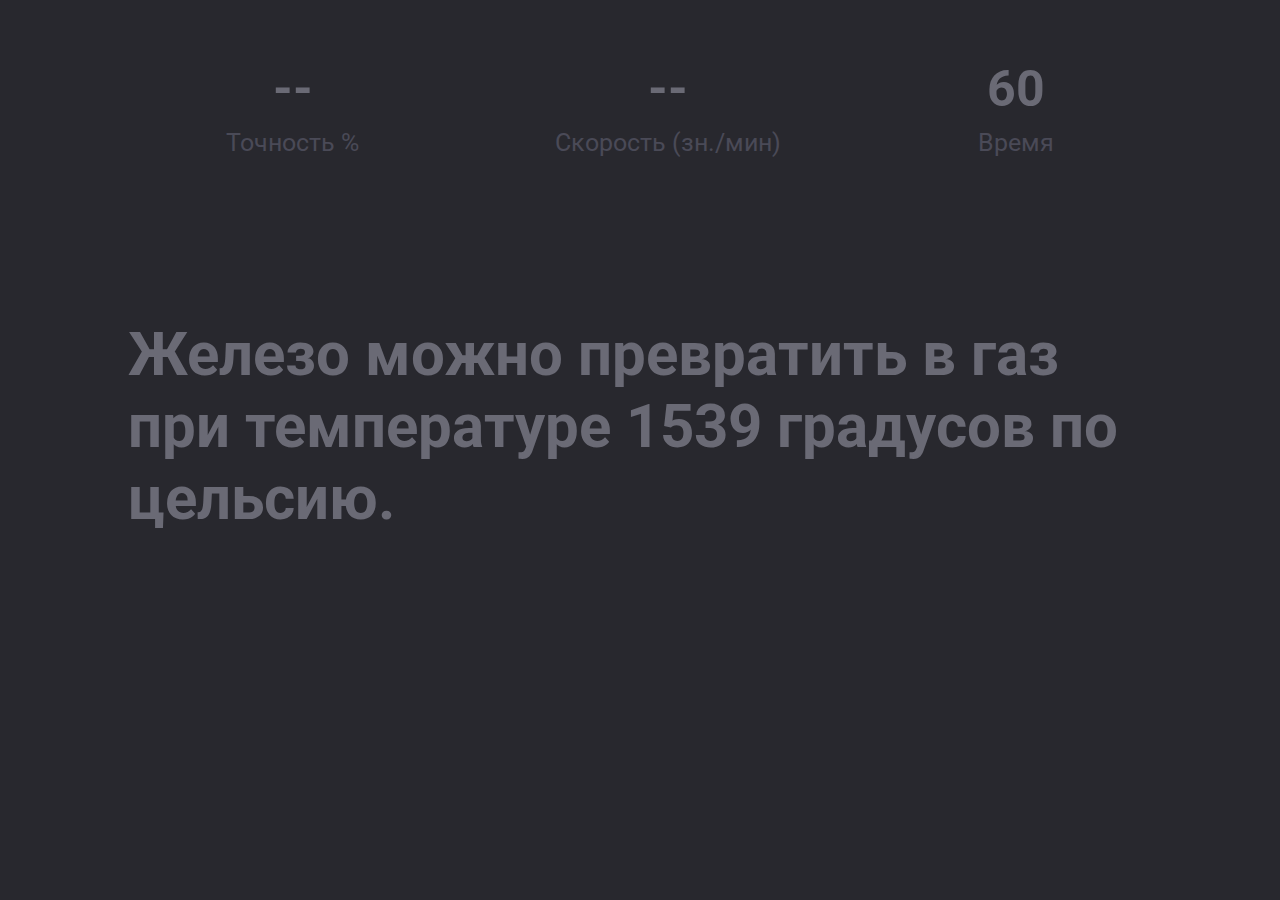
<file: play.html>
<!DOCTYPE html>
<html lang="ru">

<head>
  <meta charset="UTF-8">
  <meta http-equiv="X-UA-Compatible" content="IE=edge">
  <meta name="viewport" content="width=device-width, initial-scale=1.0">
  <title>Typerr</title>
  <link rel="stylesheet" href="style.css">
</head>

<body>
  <div class="stat">
    <div>
      <b id="accuracy">--</b>
      <p>Точность %</p>
    </div>
    <div>
      <b id="speed">--</b>
      <p>Скорость (зн./мин)</p>
    </div>
    <div>
      <b id="time">60</b>
      <p>Время</p>
    </div>
  </div>
  <div class="text-container">
    <p id="text-field"></p>
    <br>
  </div>


  <script src="typerr.js"></script>
</body>

</html>
</file>
<file: style.css>
@import url('https://fonts.googleapis.com/css2?family=Roboto&display=swap');

body,
html {
  padding: 0;
  margin: 0;
  background-color: #28282e;
  color: white;
  font-family: 'Roboto', sans-serif;
}

.header-container {
  display: flex;
  width: 100vw;
  height: 100vh;
  text-align: center;
  justify-content: center;
  align-items: center;
}

.header-container h1 {
  font-size: 4rem;
  animation: header 4s;
}

@keyframes header {
  from {
    opacity: 0;
  }

  to {
    opacity: 1;
  }
}

.header-container p {
  font-size: 2rem;
  color: #6a6a75;
}

.header-container button {
  font-size: 1.4rem;
  background-color: transparent;
  background-color: #6a6a75;
  border: 2px solid #6a6a75;
  border-radius: 8px;
  padding-top: 10px;
  padding-bottom: 10px;
  padding-left: 20px;
  padding-right: 20px;
  color: #28282e;
  cursor: pointer;
  text-decoration: none;
  animation: button 7.3s;
}

.header-container button:hover {
  color: #28282e;
  background-color: #61616b;
  border: 2px solid #61616b;
}

.header-container button:active {
  color: #28282e;
  background-color: #51515c;
  border: 2px solid #51515c;
}

@keyframes button {
  0% {
    opacity: 0;
    transform: translateY(5px);
  }

  65% {
    opacity: 0;
    transform: translateY(5px);
  }

  100% {
    opacity: 1;
    transform: translateY(0);
  }
}

.stat {
  margin-top: 40px;
  padding-left: 30px;
  padding-right: 30px;
  padding-top: 20px;
  padding-bottom: 20px;
  display: flex;
  width: 80vw;
  padding-left: 10vw;
  justify-content: space-around;
  text-align: center;
  color: #6a6a75;
}

.stat b {
  font-size: 50px;
}

.stat p {
  color: #4a4a57;
  margin-top: 10px;
  font-size: 25px;
}

.text-container {
  padding-left: 30px;
  padding-right: 30px;
  height: auto;
  display: flex;
  width: 80vw;
  padding-left: 10vw;
  height: auto;
  min-height: 50vh;
  align-items: center;
}

.text-container p {
  font-weight: bold;
  font-size: 60px;
  color: #6a6a75;
  user-select: none;
  line-height: 120%;
  border-radius: 8px;
}

.text-completed {
  color: white;
  padding: 0;
  margin: 0;
  background-color: #3a3a42;
}
</file>
